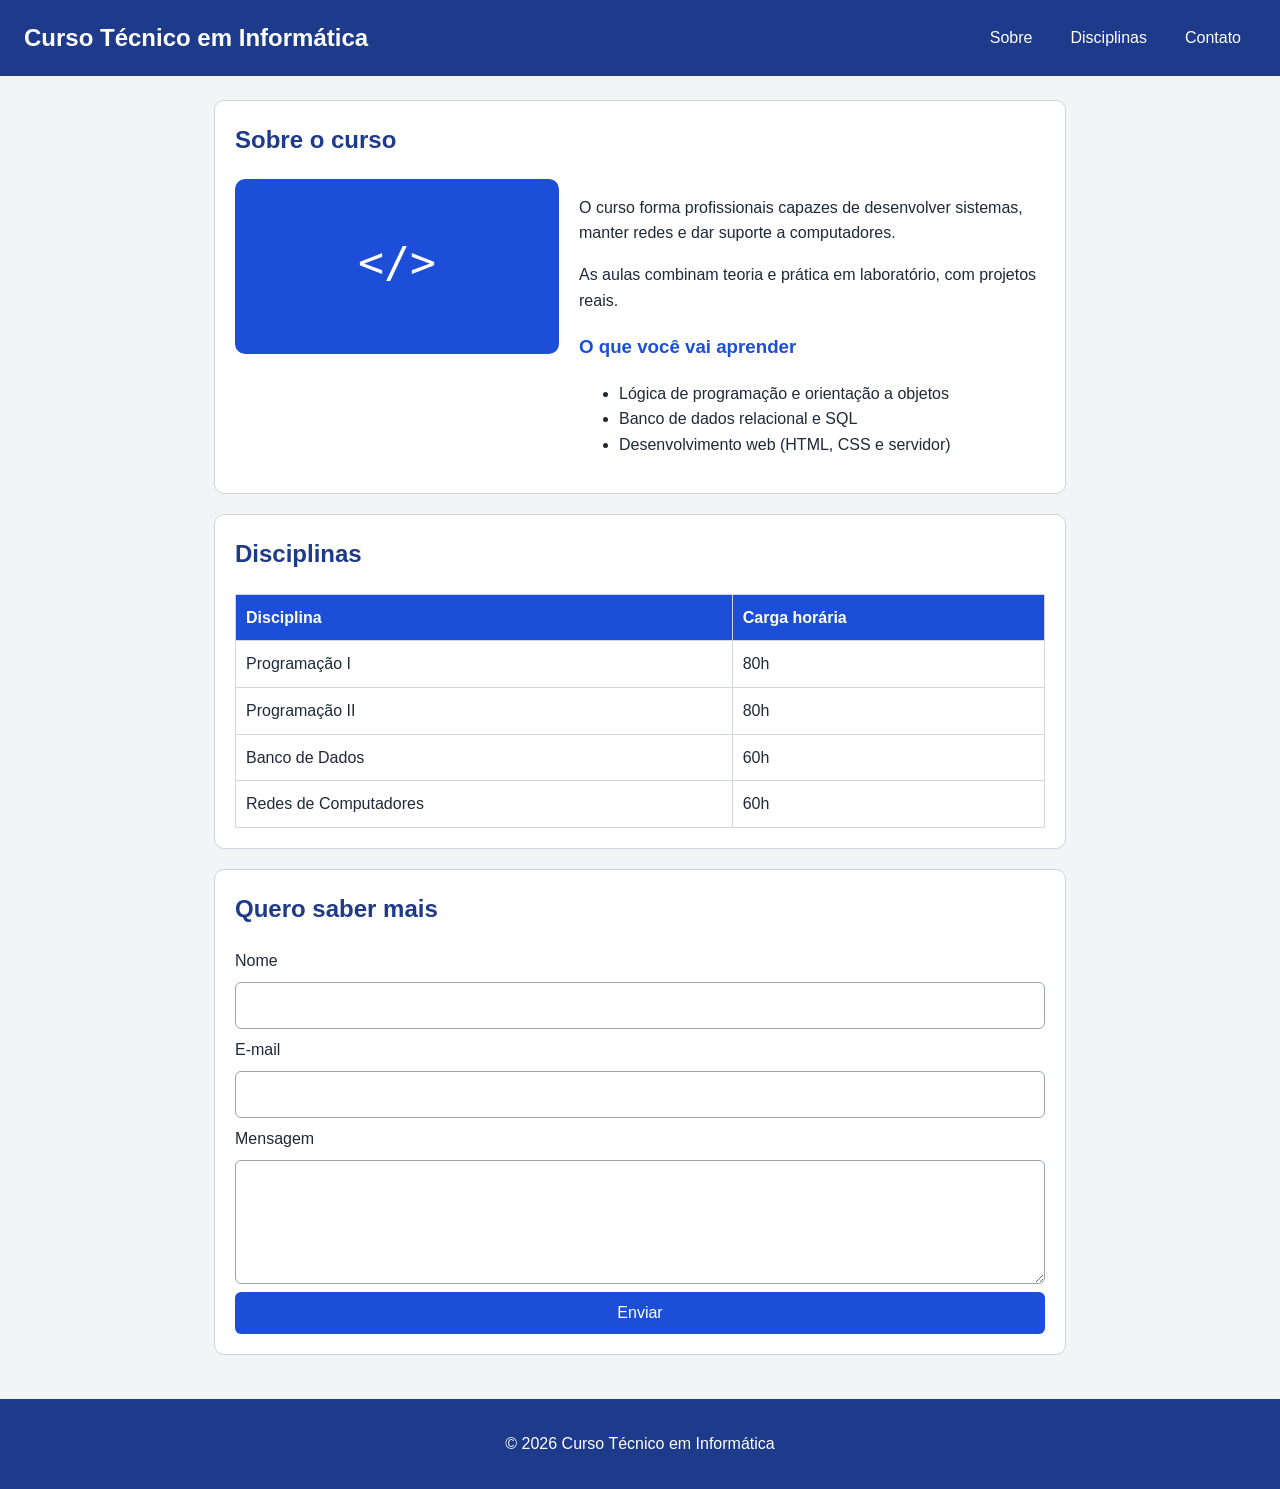
<file: prog2/17_18_pagina_curso/index.html>
<!DOCTYPE html>
<html lang="pt-BR">
<head>
  <meta charset="UTF-8">
  <meta name="viewport" content="width=device-width, initial-scale=1">
  <title>Técnico em Informática</title>
  <link rel="stylesheet" href="style.css">
</head>
<body>
  <header class="topo">
    <h1 id="titulo-principal">Curso Técnico em Informática</h1>
    <nav class="menu">
      <a href="#sobre">Sobre</a>
      <a href="#disciplinas">Disciplinas</a>
      <a href="#contato">Contato</a>
    </nav>
  </header>

  <main>
    <section id="sobre" class="secao">
      <h2>Sobre o curso</h2>
      <article class="sobre-flex">
        <img src="curso.svg" alt="Ilustração de código de programação">
        <div>
          <p>O curso forma profissionais capazes de desenvolver sistemas, manter redes e dar suporte a computadores.</p>
          <p>As aulas combinam teoria e prática em laboratório, com projetos reais.</p>
          <h3>O que você vai aprender</h3>
          <ul>
            <li>Lógica de programação e orientação a objetos</li>
            <li>Banco de dados relacional e SQL</li>
            <li>Desenvolvimento web (HTML, CSS e servidor)</li>
          </ul>
        </div>
      </article>
    </section>

    <section id="disciplinas" class="secao">
      <h2>Disciplinas</h2>
      <table>
        <thead><tr><th>Disciplina</th><th>Carga horária</th></tr></thead>
        <tbody>
          <tr><td>Programação I</td><td>80h</td></tr>
          <tr><td>Programação II</td><td>80h</td></tr>
          <tr><td>Banco de Dados</td><td>60h</td></tr>
          <tr><td>Redes de Computadores</td><td>60h</td></tr>
        </tbody>
      </table>
    </section>

    <section id="contato" class="secao">
      <h2>Quero saber mais</h2>
      <form action="#" method="post">
        <label for="nome">Nome</label>
        <input type="text" id="nome" name="nome" required>
        <label for="email">E-mail</label>
        <input type="email" id="email" name="email" required>
        <label for="msg">Mensagem</label>
        <textarea id="msg" name="msg" rows="4"></textarea>
        <button type="submit" class="botao">Enviar</button>
      </form>
    </section>
  </main>

  <footer class="rodape"><p>&copy; 2026 Curso Técnico em Informática</p></footer>
</body>
</html>
</file>
<file: prog2/17_18_pagina_curso/style.css>
:root { --azul: #1d4ed8; --azul-escuro: #1e3a8a; --fundo: #f3f4f6; --texto: #1f2937; }
* { box-sizing: border-box; }
body { margin: 0; font-family: "Segoe UI", Arial, sans-serif; color: var(--texto); background: var(--fundo); line-height: 1.6; }

.topo { background: var(--azul-escuro); color: #fff; padding: 16px 24px; display: flex; justify-content: space-between; align-items: center; flex-wrap: wrap; gap: 12px; }
#titulo-principal { margin: 0; font-size: 1.5rem; }
.menu { display: flex; gap: 8px; }
.menu a { color: #fff; text-decoration: none; padding: 8px 14px; border: 1px solid transparent; border-radius: 6px; }
.menu a:hover { background: var(--azul); border-color: #fff; }

main { max-width: 900px; margin: 0 auto; padding: 24px; }
.secao { background: #fff; border: 1px solid #d1d5db; border-radius: 10px; padding: 20px; margin-bottom: 20px; }
h2 { color: var(--azul-escuro); margin-top: 0; }
h3 { color: var(--azul); }
.sobre-flex { display: flex; gap: 20px; align-items: flex-start; }
.sobre-flex img { width: 40%; max-width: 100%; border-radius: 10px; }

table { width: 100%; border-collapse: collapse; }
th, td { border: 1px solid #d1d5db; padding: 10px; text-align: left; }
th { background: var(--azul); color: #fff; }

form { display: flex; flex-direction: column; gap: 8px; }
input, textarea { padding: 10px; border: 1px solid #9ca3af; border-radius: 6px; font: inherit; }
.botao { background: var(--azul); color: #fff; border: none; padding: 12px; border-radius: 6px; font-size: 1rem; cursor: pointer; }
.botao:hover { background: var(--azul-escuro); }

.rodape { text-align: center; padding: 16px; background: var(--azul-escuro); color: #fff; }

@media (max-width: 600px) {
  .topo { flex-direction: column; align-items: flex-start; }
  .sobre-flex { flex-direction: column; }
  .sobre-flex img { width: 100%; }
}
</file>
